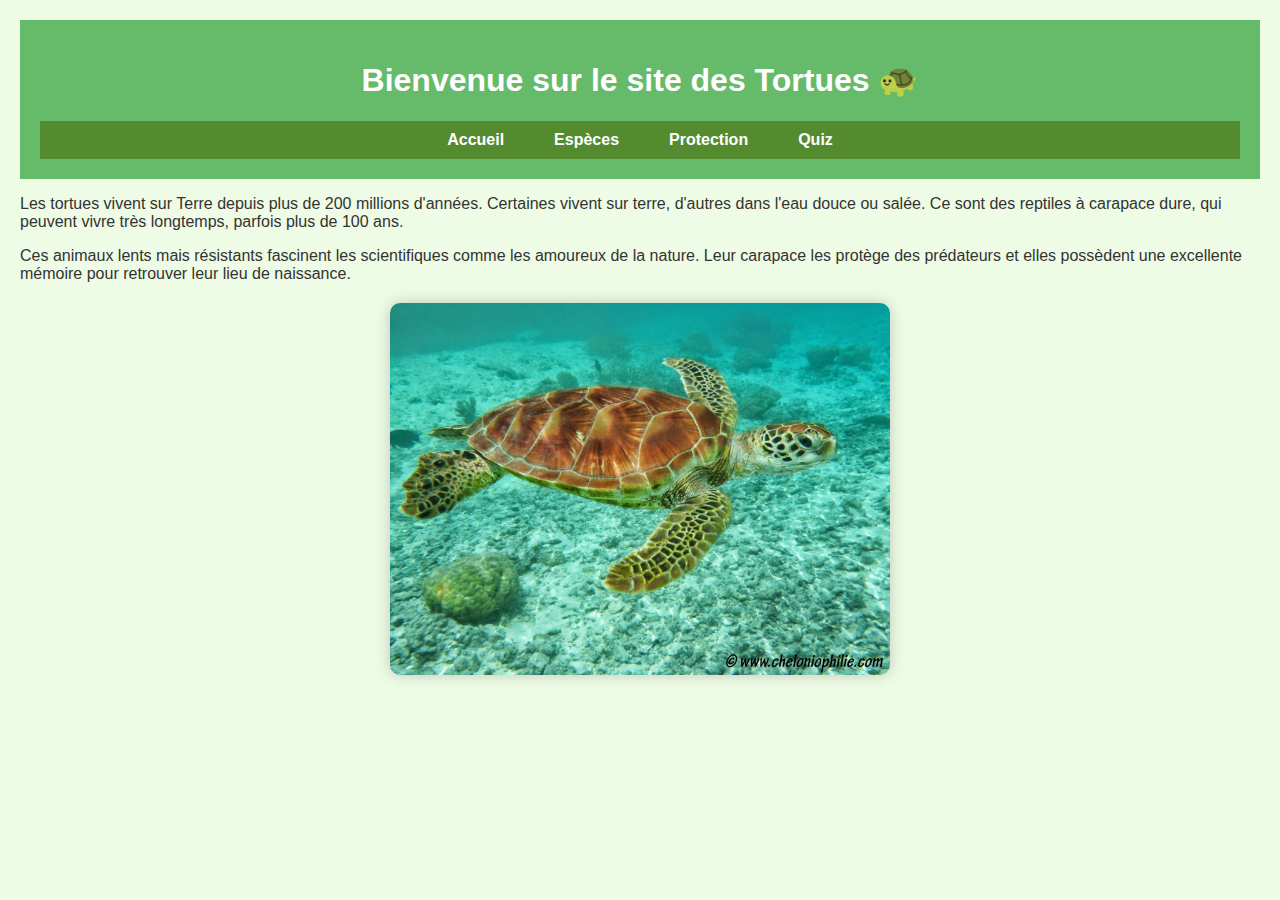
<file: index.html>
<!DOCTYPE html>
<html lang="fr">
<head>
    <meta charset="UTF-8">
	<meta name="viewport" content="width=device-width, initial-scale=1.0">
    <title>Accueil - Les Tortues 🐢</title>
    <link rel="stylesheet" href="style.css">
</head>
<body>
    <header>
        <h1>Bienvenue sur le site des Tortues 🐢</h1>
        <nav>
            <ul>
                <li><a href="index.html">Accueil</a></li>
                <li><a href="especes.html">Espèces</a></li>
                <li><a href="protection.html">Protection</a></li>
                <li><a href="quiz.html">Quiz</a></li>
            </ul>
        </nav>
    </header>

    <main>
        <p>Les tortues vivent sur Terre depuis plus de 200 millions d'années. Certaines vivent sur terre, d'autres dans l'eau douce ou salée. Ce sont des reptiles à carapace dure, qui peuvent vivre très longtemps, parfois plus de 100 ans.</p>

        <p>Ces animaux lents mais résistants fascinent les scientifiques comme les amoureux de la nature. Leur carapace les protège des prédateurs et elles possèdent une excellente mémoire pour retrouver leur lieu de naissance.</p>

        <img src="images/tortue_accueil.jpg" alt="Tortue dans l'eau" width="500">
    </main>
</body>
</html>
</file>
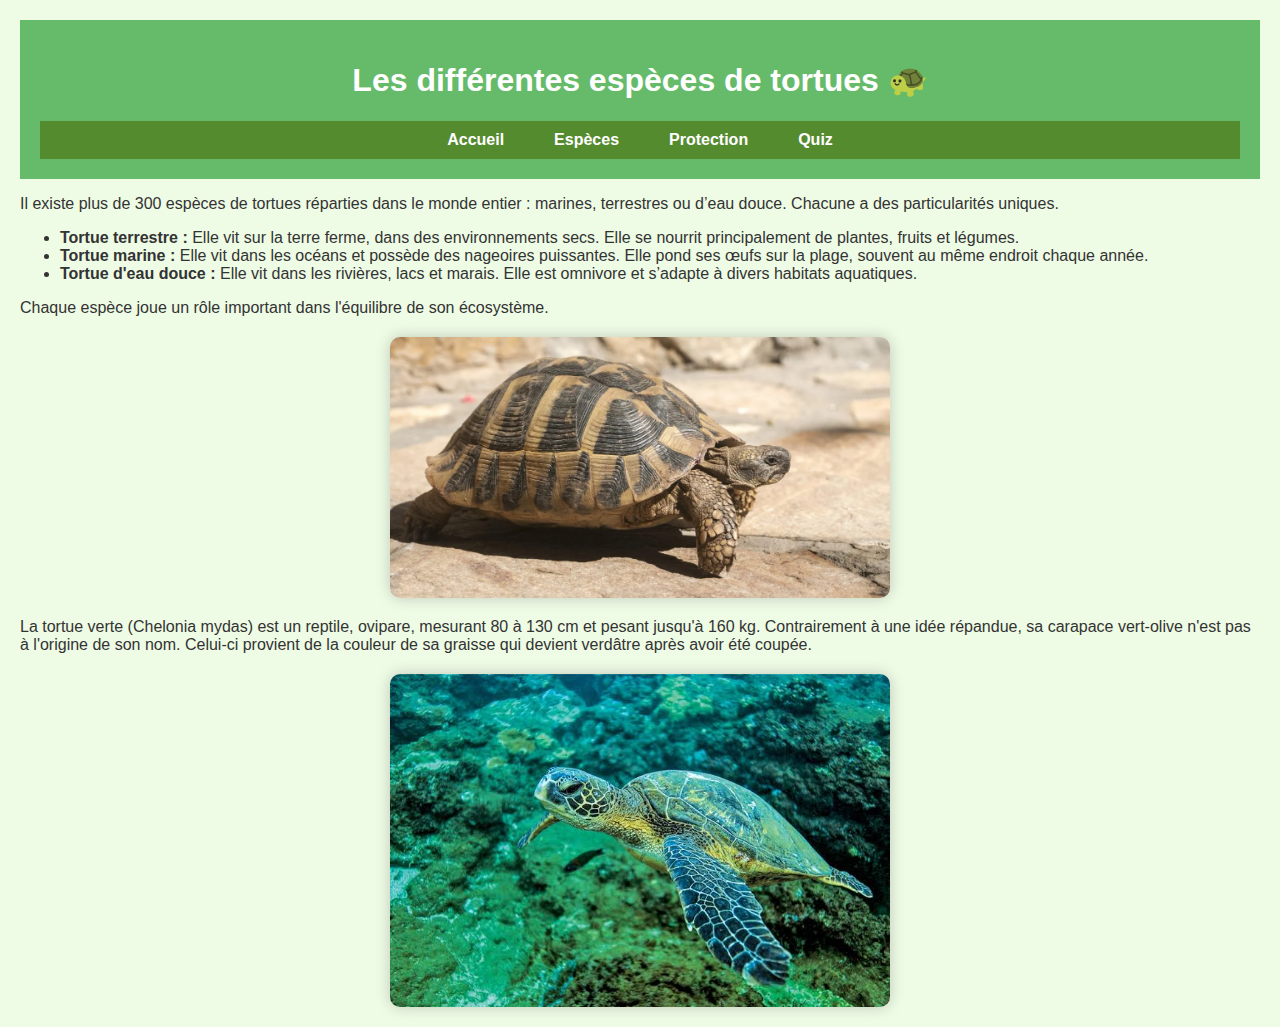
<file: especes.html>
<!DOCTYPE html>
<html lang="fr">
<head>
    <meta charset="UTF-8">
	<meta name="viewport" content="width=device-width, initial-scale=1.0">
    <title>Espèces de tortues 🐢</title>
    <link rel="stylesheet" href="style.css">
</head>
<body>
    <header>
        <h1>Les différentes espèces de tortues 🐢</h1>
        <nav>
            <ul>
                <li><a href="index.html">Accueil</a></li>
                <li><a href="especes.html">Espèces</a></li>
                <li><a href="protection.html">Protection</a></li>
                <li><a href="quiz.html">Quiz</a></li>
            </ul>
        </nav>
    </header>

   <main>
    <p>Il existe plus de 300 espèces de tortues réparties dans le monde entier : marines, terrestres ou d’eau douce. Chacune a des particularités uniques.</p>

    <ul>
        <li><strong>Tortue terrestre :</strong> Elle vit sur la terre ferme, dans des environnements secs. Elle se nourrit principalement de plantes, fruits et légumes.</li>
        <li><strong>Tortue marine :</strong> Elle vit dans les océans et possède des nageoires puissantes. Elle pond ses œufs sur la plage, souvent au même endroit chaque année.</li>
        <li><strong>Tortue d'eau douce :</strong> Elle vit dans les rivières, lacs et marais. Elle est omnivore et s’adapte à divers habitats aquatiques.</li>
    </ul>

    <p>Chaque espèce joue un rôle important dans l'équilibre de son écosystème.</p>

    <img src="images/tortue_especes.jpg" alt="Tortue terrestre en gros plan" width="500">

    <p>La tortue verte (Chelonia mydas) est un reptile, ovipare, mesurant 80 à 130 cm et pesant jusqu'à 160 kg. Contrairement à une idée répandue, sa carapace vert-olive n'est pas à l'origine de son nom. Celui-ci provient de la couleur de sa graisse qui devient verdâtre après avoir été coupée.</p>

    <img src="images/tortue_verte.jpg" alt="Tortue Chelonia mydas" width="500">
	</main>
</body>
</html>
</file>
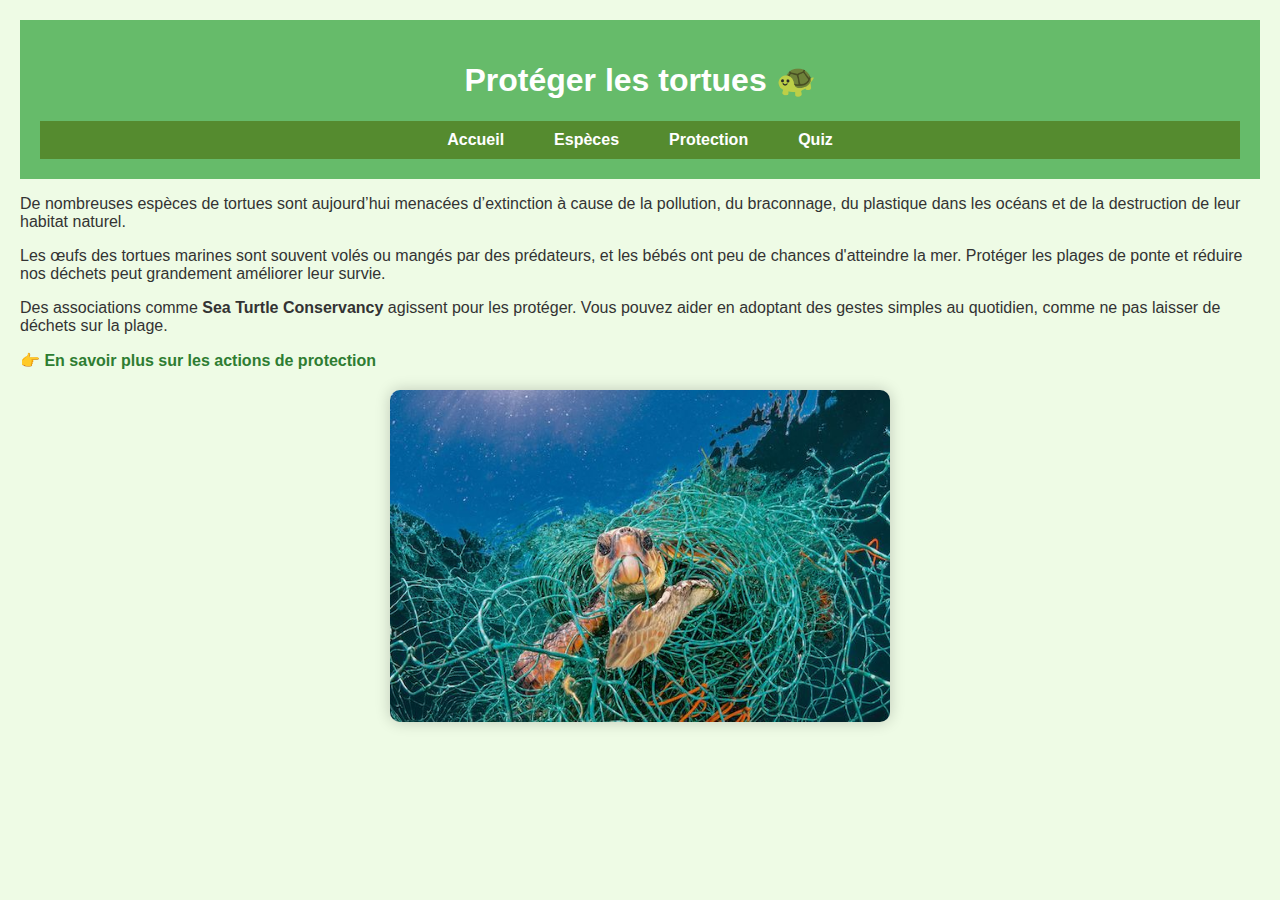
<file: protection.html>
<!DOCTYPE html>
<html lang="fr">
<head>
    <meta charset="UTF-8">
	<meta name="viewport" content="width=device-width, initial-scale=1.0">
    <title>Protection des tortues 🐢</title>
    <link rel="stylesheet" href="style.css">
</head>
<body>
    <header>
        <h1>Protéger les tortues 🐢</h1>
        <nav>
            <ul>
                <li><a href="index.html">Accueil</a></li>
                <li><a href="especes.html">Espèces</a></li>
                <li><a href="protection.html">Protection</a></li>
                <li><a href="quiz.html">Quiz</a></li>
            </ul>
        </nav>
    </header>

    <main>
        <p>De nombreuses espèces de tortues sont aujourd’hui menacées d’extinction à cause de la pollution, du braconnage, du plastique dans les océans et de la destruction de leur habitat naturel.</p>

        <p>Les œufs des tortues marines sont souvent volés ou mangés par des prédateurs, et les bébés ont peu de chances d'atteindre la mer. Protéger les plages de ponte et réduire nos déchets peut grandement améliorer leur survie.</p>

        <p>Des associations comme <strong>Sea Turtle Conservancy</strong> agissent pour les protéger. Vous pouvez aider en adoptant des gestes simples au quotidien, comme ne pas laisser de déchets sur la plage.</p>

        <p><a href="https://conserveturtles.org/" target="_blank">👉 En savoir plus sur les actions de protection</a></p>

        <img src="images/tortue_protection.jpg" alt="Tortue marine menacée sur la plage" width="500">
    </main>
</body>
</html>
</file>
<file: style.css>
body {
    font-family: Arial, sans-serif;
    margin: 20px;
    background-color: #eefbe5;
    color: #333;
}

header {
    background-color: #66bb6a;
    color: white;
    padding: 20px;
    text-align: center;
}

nav ul {
    list-style: none;
    padding: 0;
    display: flex;
    justify-content: center;
    background-color: #558b2f;
    margin: 0;
    flex-wrap: wrap;
}

nav ul li {
    margin: 0 15px;
}

nav ul li a {
    color: white;
    text-decoration: none;
    font-weight: bold;
    padding: 10px;
    display: block;
}

nav ul li a:hover {
    background-color: #ffffff;
    border-radius: 4px;
}

img {
    display: block;
    margin: 20px auto;
    border-radius: 10px;
    box-shadow: 0 0 15px rgba(0, 0, 0, 0.2);
    max-width: 100%;
    height: auto;
}

/* Titres */
h1, h2 {
    color: #ffffff;
    text-align: center;
}

/* Lien */
a {
    color: #2e7d32;
    font-weight: bold;
    text-decoration: none;
}

a:hover {
    text-decoration: underline;
    color: #1b5e20;
}

/* Formulaire (quiz) */
form {
    background-color: #dcedc8;
    padding: 20px;
    border-radius: 10px;
    max-width: 600px;
    margin: 0 auto 20px;
}

/* Questions */
.question {
    margin-bottom: 20px;
    text-align: left;
}

.question p {
    font-weight: bold;
}

label {
    display: block;
    margin-left: 10px;
    margin-bottom: 5px;
}

/* Boutons */
button {
    background-color: #558b2f;
    color: white;
    padding: 10px 20px;
    margin: 10px 5px 0 0;
    border: none;
    border-radius: 5px;
    cursor: pointer;
}

button:hover {
    background-color: #33691e;
}

/* Résultat du quiz */
#resultatQuiz {
    font-weight: bold;
    text-align: center;
    margin-top: 20px;
    font-size: 1.2em;
}

/* Animation de correction */
.correct {
    background-color: #c8e6c9;
    border-left: 5px solid green;
    transition: background-color 0.5s ease;
}

.incorrect {
    background-color: #ffcdd2;
    border-left: 5px solid red;
    transition: background-color 0.5s ease;
}

/* Titre spécifique au quiz */
.titre-quiz {
    color: #2e7d32;
    text-align: center;
}

/* Responsive mobile */
@media screen and (max-width: 768px) {
    nav ul {
        flex-direction: column;
        align-items: center;
    }

    nav ul li {
        margin: 10px 0;
    }

    form {
        width: 90%;
        padding: 15px;
    }

    button {
        width: 100%;
        margin-bottom: 10px;
    }

    img {
        width: 100%;
        height: auto;
    }

    body {
        margin: 10px;
    }
}
</file>
